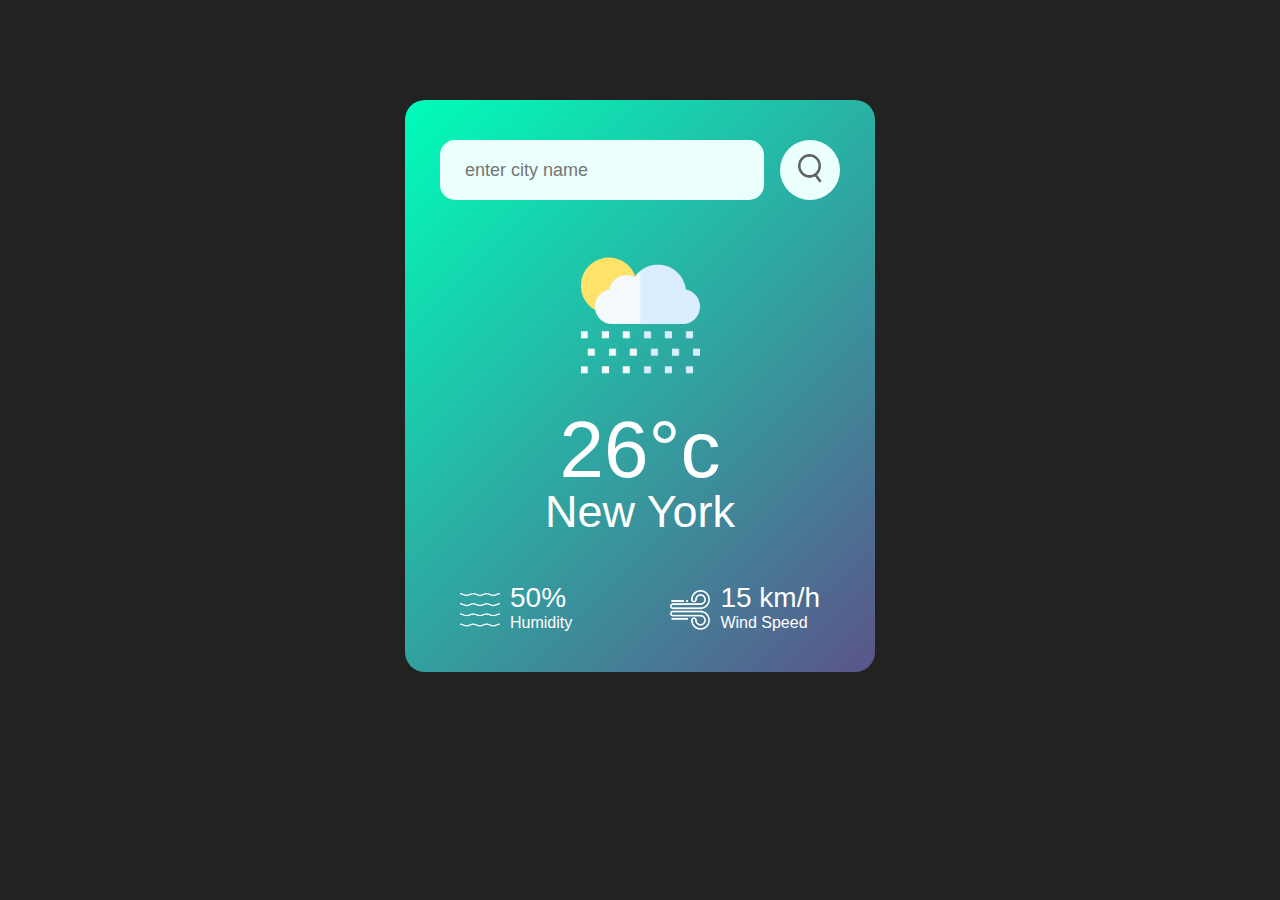
<file: Day 1/index.html>
<!DOCTYPE html>
<html lang="en">
<head>
    <meta charset="UTF-8">
    <meta name="viewport" content="width=device-width, initial-scale=1.0">
    <link rel="stylesheet" href="style.css">
    <title>Weather App</title>
</head>
<body>
    <div class="card">
        <div class="search">
            <input type="text" placeholder="enter city name" spellcheck="false">
            <button><img src="images/search.png" alt=""></button>
        </div>
        <div class="weather">
            <img src="images/rain.png" class="weather-icon">
            <h1 class="temp">26°c</h1>
            <h2 class="city">New York</h2>
            <div class="details">
                <div class="col">
                    <img src="images/humidity.png" alt="">
                    <div>
                        <p class="humidity">50%</p>
                        <p>Humidity</p>
                    </div>
                </div>
                <div class="col">
                    <img src="images/wind.png" alt="">
                    <div>
                        <p class="wind">15 km/h</p>
                        <p>Wind Speed</p>
                    </div>
                </div>
            </div>
        </div>
    </div>

    <script src="script.js"></script>    
</body>
</html>
</file>
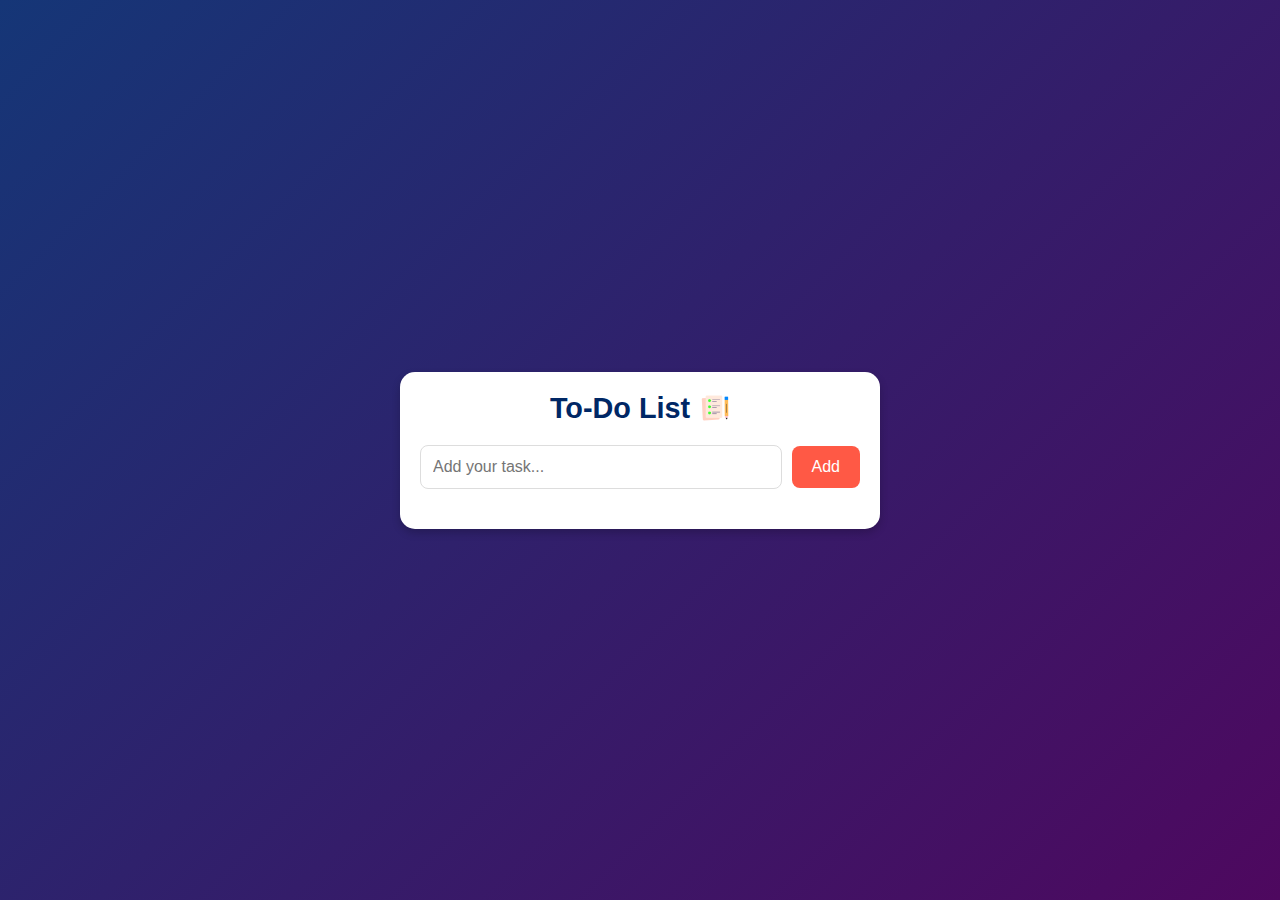
<file: Day 2/index.html>
<!DOCTYPE html>
<html lang="en">
<head>
    <meta charset="UTF-8">
    <meta name="viewport" content="width=device-width, initial-scale=1.0">
    <title>To-Do List App</title>
    <link rel="stylesheet" href="style.css">
</head>
<body>
    <div class="container">
        <div class="todo-app">
            <h2>To-Do List<img src="images/icon.png" alt="icon"></h2>
            <div class="row">
                <input type="text" id="input-box" placeholder="Add your task...">
                <button onclick="addTask()">Add</button>
            </div>
            <ul id="list-container">
                <!-- Just blueprint for task list -->
            </ul>
        </div>
    </div>
<script src="script.js"></script>
</body>
</html>
</file>
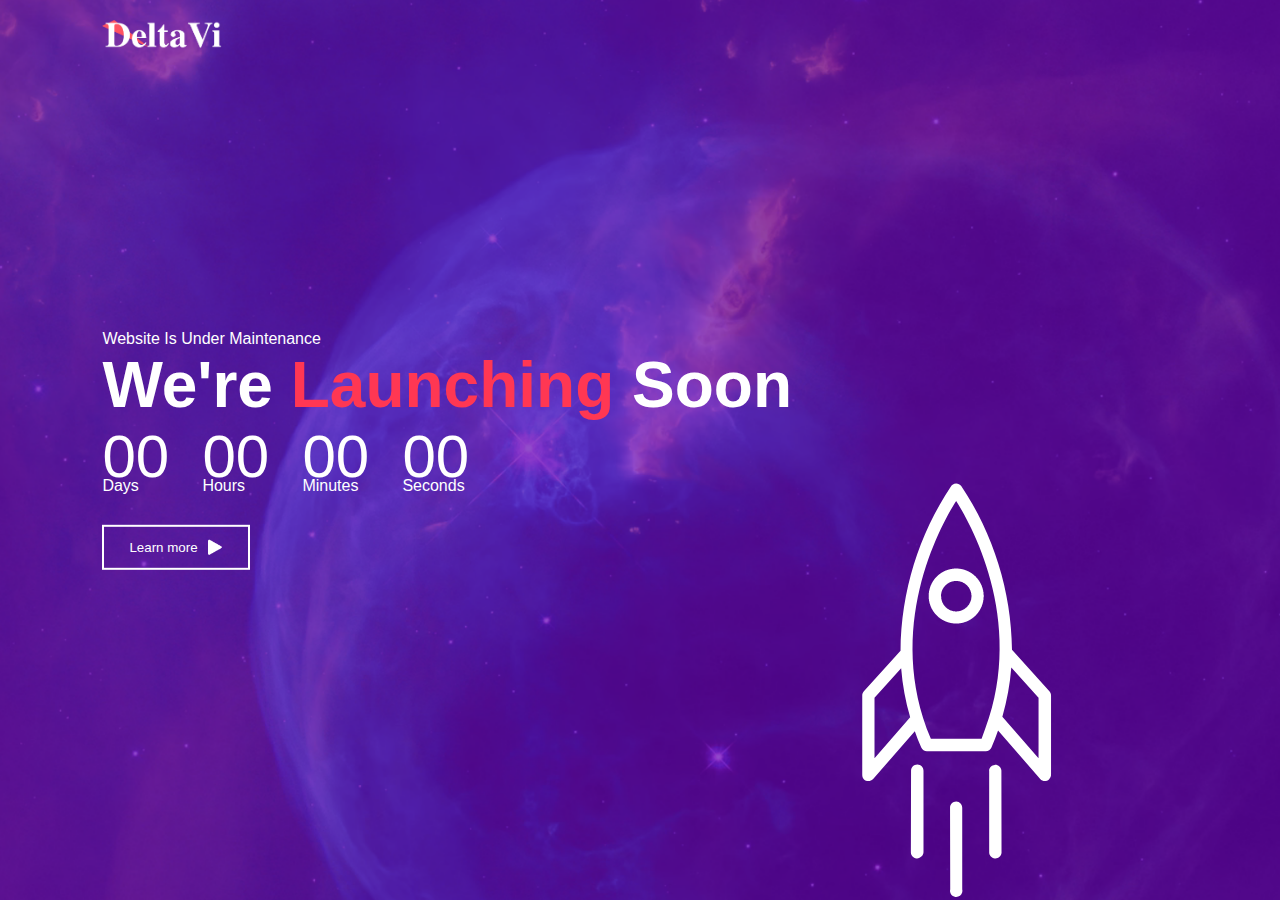
<file: Day 3/index.html>
<!DOCTYPE html>
<html lang="en">
<head>
    <meta charset="UTF-8">
    <meta name="viewport" content="width=device-width, initial-scale=1.0">
    <link rel="stylesheet" href="style.css">
    <title>Web Coming Soon!</title>
</head>
<body>
    <div class="container">
        <img src="images/logo.png" class="logo">
        <div class="content">
            <p>Website Is Under Maintenance</p>
            <h1>We're <span>Launching</span> Soon</h1>
            <div class="launch-time">
                <div>
                    <p id="days">00</p>
                    <span>Days</span>
                </div>
                <div>
                    <p id="hours">00</p>
                    <span>Hours</span>
                </div>
                <div>
                    <p id="minutes">00</p>
                    <span>Minutes</span>
                </div>
                <div>
                    <p id="seconds">00</p>
                    <span>Seconds</span>
                </div>
            </div>
            <button type="button">Learn more <img src="images/triangle.png"></button>
        </div>
        <img src="images/rocket.png" class="rocket">
    </div>
<script src="script.js"></script>
</body>
</html>
</file>
<file: Day 1/style.css>
*{
    margin: 0;
    padding: 0;
    font-family: 'Poppins', sans-serif;
    box-sizing: border-box;
}

body {
    background: #222;
}

.card {
    width: 90%;
    max-width: 470px;
    background: linear-gradient(135deg, #00feba, #5b548a) ;
    color: #fff;
    margin: 100px auto 0;
    border-radius: 20px;
    padding: 40px 35px;
    text-align: center;
}

.search {
    width: 100%;
    display: flex;
    align-items: center;
    justify-content: space-between;
}

.search input{
    border: 0;
    outline: 0;
    background: #ebfffc;
    color: #555;
    padding: 10px 25px;
    height: 60px;
    border-radius: 15px;
    flex: 1;
    margin-right: 16px;
    font-size: 18px;
}

.search button {
    border: 0;
    outline: 0;
    background: #ebfffc;
    border-radius: 50%;
    width: 60px;
    height: 60px;
    cursor: pointer;
}

.search button img{
    width: 24px;
}

.weather-icon {
    width: 170px;
    margin-top: 30px;
}

.weather h1 {
    font-size: 80px;
    font-weight: 500;  
}

.weather h2 {
    font-size: 45px;
    font-weight: 400;
    margin-top: -10px;  
}

.details {
    display: flex;
    align-items: center;
    justify-content: space-between;
    padding: 0 20px;
    margin-top: 50px;
}

.col {
    display: flex;
    align-items: center;
    text-align: left;
}

.col img{
    width: 40px;
    margin-right: 10px;
}

.humidity, .wind {
    font-size: 28px;
    margin-top: -6px;
}
</file>
<file: Day 2/style.css>
* {
    margin: 0;
    padding: 0;
    font-family: 'Poppins', sans-serif;
    box-sizing: border-box;
}

.container {
    width: 100%;
    min-height: 100vh;
    background: linear-gradient(135deg, #153677, #4e085f);
    display: flex;
    justify-content: center;
    align-items: center;
    padding: 20px;
}

.todo-app {
    width: 100%;
    max-width: 480px;
    background: #ffffff;
    border-radius: 15px;
    box-shadow: 0 4px 8px rgba(0, 0, 0, 0.2);
    padding: 20px;
}

.todo-app h2 {
    color: #002765;
    display: flex;
    align-items: center;
    justify-content: center;
    margin-bottom: 20px;
    font-size: 1.8em;
    text-align: center;
}

.todo-app h2 img {
    width: 30px;
    margin-left: 10px;
}

.row {
    display: flex;
    align-items: center;
    gap: 10px;
    margin-bottom: 20px;
}

input {
    flex: 1;
    padding: 12px;
    font-size: 16px;
    border: 1px solid #ddd;
    border-radius: 8px;
    outline: none;
    transition: border 0.3s;
}

input:focus {
    border-color: #4e085f;
}

button {
    background-color: #ff5945;
    color: #ffffff;
    border: none;
    border-radius: 8px;
    padding: 12px 20px;
    cursor: pointer;
    font-size: 16px;
    transition: background-color 0.3s;
}

button:hover {
    background-color: #ba3d30;
}

ul {
    list-style-type: none;
    max-height: 300px;
    overflow-y: auto;
    padding: 0;
}

ul li {
    background-color: #f9f9f9;
    margin-bottom: 10px;
    padding: 10px 15px;
    border-radius: 8px;
    display: flex;
    justify-content: space-between;
    align-items: center;
    font-size: 16px;
    transition: background-color 0.3s;
}

ul li:hover {
    background-color: #f1f1f1;
}

ul li.checked {
    text-decoration: line-through;
    background-color: #d4edda;
}

ul li span {
    color: #e3342f;
    font-size: 18px;
    cursor: pointer;
}

ul li span:hover {
    color: #b71c1c;
}

/* Responsive Design */
@media (max-width: 768px) {
    .todo-app {
        padding: 15px;
    }

    .todo-app h2 {
        font-size: 1.5em;
    }

    input {
        font-size: 14px;
        padding: 10px;
    }

    button {
        font-size: 14px;
        padding: 10px 15px;
    }

    ul li {
        font-size: 14px;
        padding: 10px;
    }
}

@media (max-width: 480px) {
    .todo-app {
        padding: 10px;
    }

    .todo-app h2 {
        font-size: 1.2em;
    }

    .row {
        flex-direction: column;
        gap: 10px;
    }

    button {
        width: 100%;
    }
}
</file>
<file: Day 3/style.css>
* {
    margin: 0;
    padding: 0;
    font-family: 'Poppins', sans-serif;
    box-sizing: border-box;
}

.container {
    width: 100vw;
    height: 100vh;
    background-image: url(images/background.png);
    background-position: center;
    background-size: cover;
    padding: 0 8%;
    position: relative;
}

.logo {
    width: 120px;
    padding: 20px 0;
    cursor: pointer;
}

.content {
    top: 50%;
    position: absolute;
    transform: translateY(-50%);
    color: #fff;
}

.content h1 {
    font-size: 64px;
    font-weight: 600;
}

.content h1 span {
    color: #ff3753;
}

.content button {
    background: transparent;
    border: 2px solid #fff;
    outline: none;
    display: flex;
    padding: 12px 25px;
    align-items: center;
    margin-top: 30px;
    cursor: pointer;
    color: #fff;
}

.content button img {
    width: 15px;
    margin-left: 10px;
}

.launch-time {
    display: flex;
}

.launch-time div {
    flex-basis: 100px;
}

.launch-time div p {
    font-size: 60px;
    margin-bottom: -14px;
}

.rocket {
    width: 250x;
    position: absolute;
    right: 10%;
    bottom: 0;
    animation: rocket 3s linear infinite;
}

@keyframes rocket{
    0%{
        bottom: 0;
        opacity: 0;
    }
    100% {
        bottom: 105%;
        opacity: 1;
    }
}
</file>
